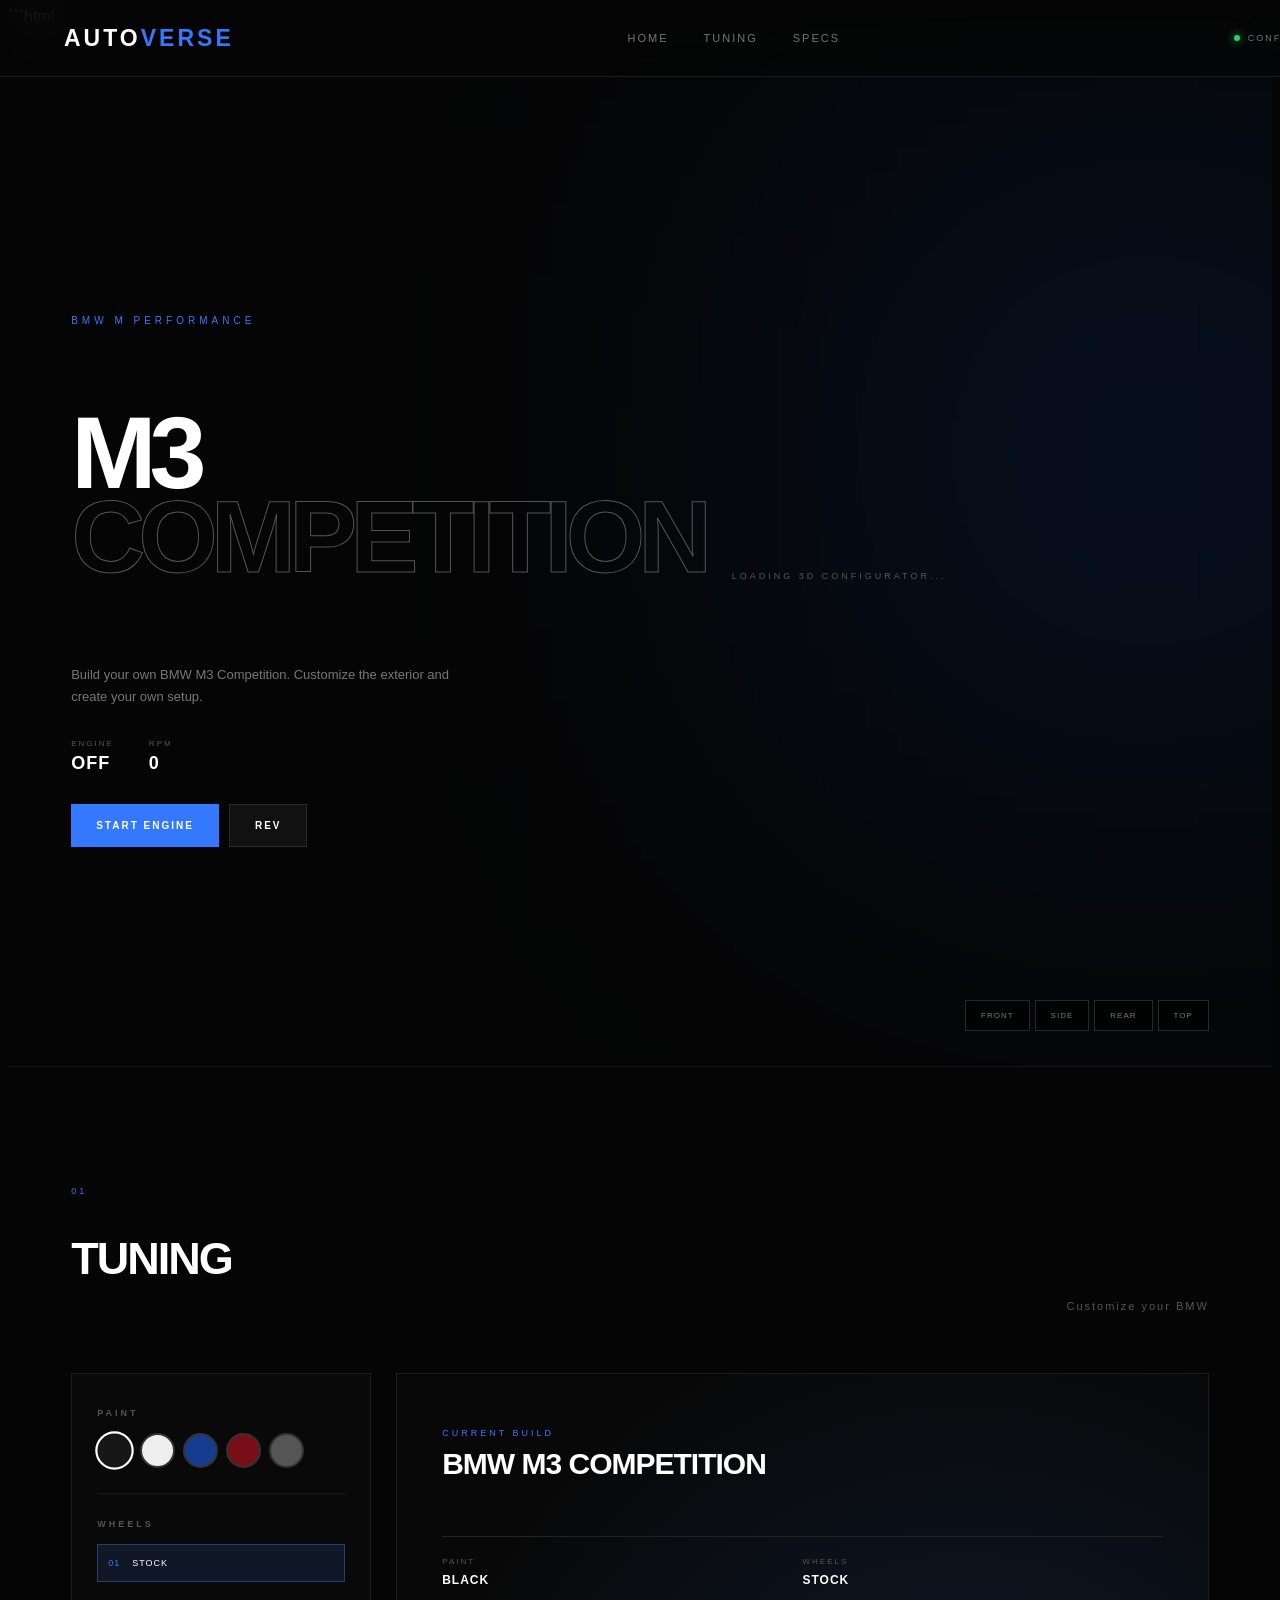
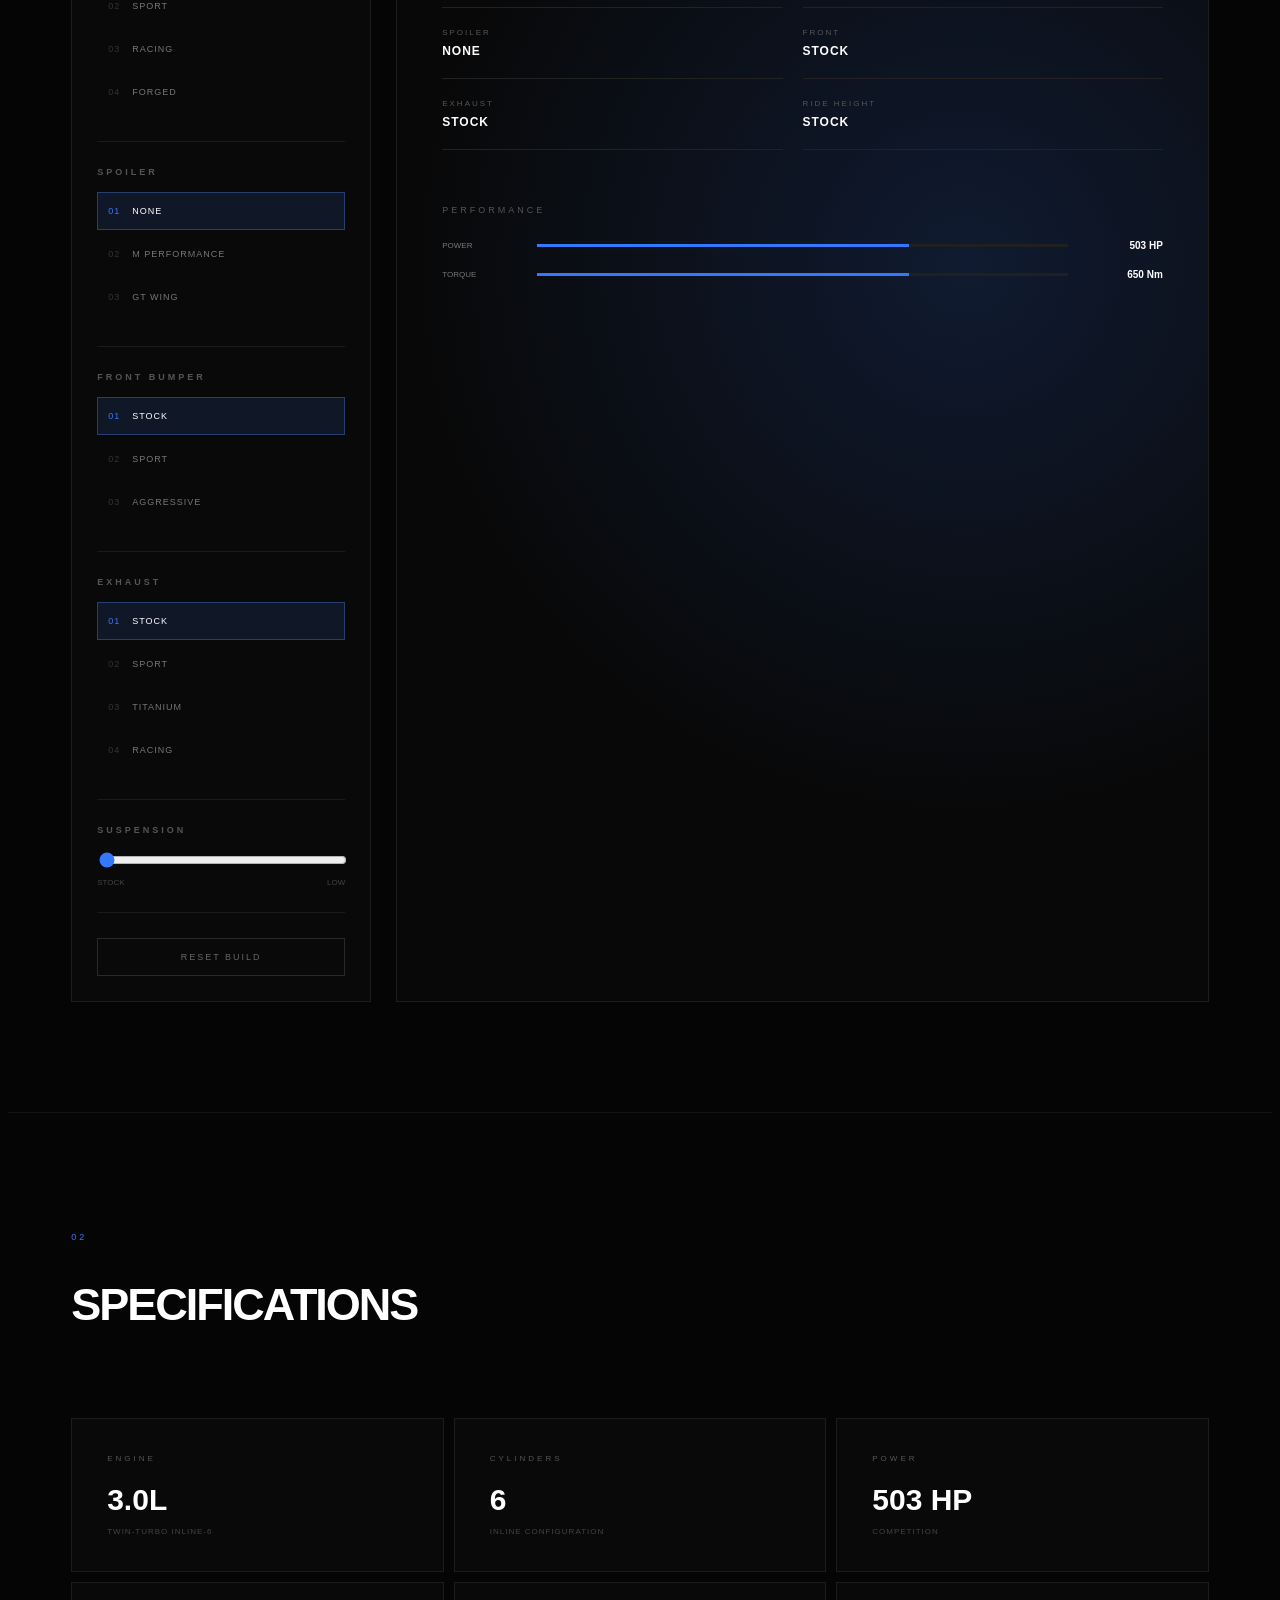
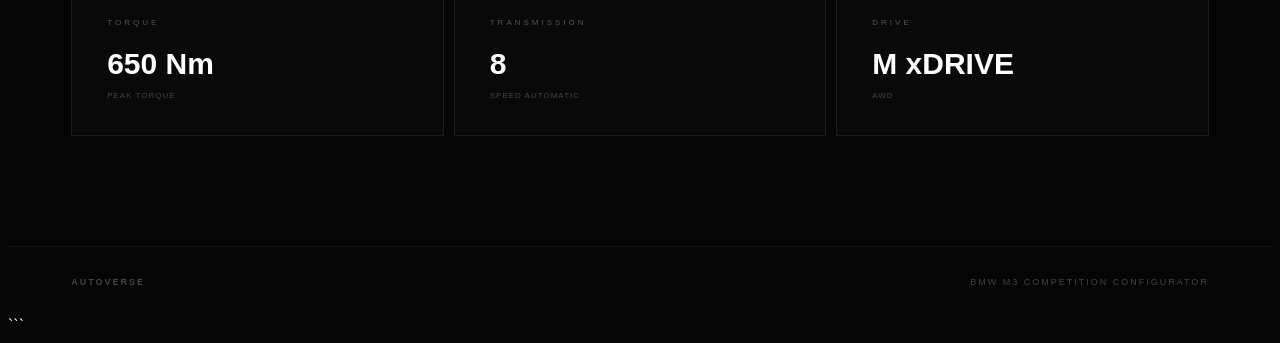
<file: index.html>
```html
<!DOCTYPE html>
<html lang="ka">
<head>
    <meta charset="UTF-8">
    <meta name="viewport" content="width=device-width, initial-scale=1.0">

    <title>AutoVerse | BMW M3 Competition</title>

    <link rel="stylesheet" href="style.css">
</head>

<body>

<header class="navbar">

    <div class="logo">
        AUTO<span>VERSE</span>
    </div>

    <nav>
        <a href="#home">HOME</a>
        <a href="#tuning">TUNING</a>
        <a href="#specs">SPECS</a>
    </nav>

    <div class="nav-status">
        <span class="status-dot"></span>
        CONFIGURATOR
    </div>

</header>


<main>

    <!-- HERO -->

    <section id="home" class="hero">

        <div class="hero-info">

            <p class="eyebrow">
                BMW M PERFORMANCE
            </p>

            <h1>
                M3
                <span>COMPETITION</span>
            </h1>

            <p class="hero-description">
                Build your own BMW M3 Competition.
                Customize the exterior and create your own setup.
            </p>

            <div class="engine-status">

                <div>
                    <small>ENGINE</small>
                    <strong id="engineState">OFF</strong>
                </div>

                <div>
                    <small>RPM</small>
                    <strong id="rpmValue">0</strong>
                </div>

            </div>

            <div class="hero-buttons">

                <button id="engineButton" class="primary-button">
                    START ENGINE
                </button>

                <button id="revButton" class="secondary-button">
                    REV
                </button>

            </div>

        </div>


        <!-- 3D CAR -->

        <div id="car-container">

            <div class="loading">
                LOADING 3D CONFIGURATOR...
            </div>

        </div>


        <!-- CAMERA BUTTONS -->

        <div class="camera-controls">

            <button data-camera="front">
                FRONT
            </button>

            <button data-camera="side">
                SIDE
            </button>

            <button data-camera="rear">
                REAR
            </button>

            <button data-camera="top">
                TOP
            </button>

        </div>

    </section>


    <!-- TUNING -->

    <section id="tuning" class="section">

        <div class="section-header">

            <div>
                <p class="section-number">01</p>
                <h2>TUNING</h2>
            </div>

            <p>
                Customize your BMW
            </p>

        </div>


        <div class="tuning-layout">


            <!-- TUNING MENU -->

            <aside class="tuning-menu">


                <div class="tuning-group">

                    <h3>PAINT</h3>

                    <div class="color-options">

                        <button
                            class="color-option active"
                            data-color="#171717"
                            style="background:#171717">
                        </button>

                        <button
                            class="color-option"
                            data-color="#eeeeee"
                            style="background:#eeeeee">
                        </button>

                        <button
                            class="color-option"
                            data-color="#143d8f"
                            style="background:#143d8f">
                        </button>

                        <button
                            class="color-option"
                            data-color="#790f16"
                            style="background:#790f16">
                        </button>

                        <button
                            class="color-option"
                            data-color="#555555"
                            style="background:#555555">
                        </button>

                    </div>

                </div>


                <div class="tuning-group">

                    <h3>WHEELS</h3>

                    <button class="option active" data-wheel="stock">
                        <span>01</span>
                        STOCK
                    </button>

                    <button class="option" data-wheel="sport">
                        <span>02</span>
                        SPORT
                    </button>

                    <button class="option" data-wheel="racing">
                        <span>03</span>
                        RACING
                    </button>

                    <button class="option" data-wheel="forged">
                        <span>04</span>
                        FORGED
                    </button>

                </div>


                <div class="tuning-group">

                    <h3>SPOILER</h3>

                    <button class="option active" data-spoiler="none">
                        <span>01</span>
                        NONE
                    </button>

                    <button class="option" data-spoiler="performance">
                        <span>02</span>
                        M PERFORMANCE
                    </button>

                    <button class="option" data-spoiler="gt">
                        <span>03</span>
                        GT WING
                    </button>

                </div>


                <div class="tuning-group">

                    <h3>FRONT BUMPER</h3>

                    <button class="option active" data-bumper="stock">
                        <span>01</span>
                        STOCK
                    </button>

                    <button class="option" data-bumper="sport">
                        <span>02</span>
                        SPORT
                    </button>

                    <button class="option" data-bumper="aggressive">
                        <span>03</span>
                        AGGRESSIVE
                    </button>

                </div>


                <div class="tuning-group">

                    <h3>EXHAUST</h3>

                    <button class="option active" data-exhaust="stock">
                        <span>01</span>
                        STOCK
                    </button>

                    <button class="option" data-exhaust="sport">
                        <span>02</span>
                        SPORT
                    </button>

                    <button class="option" data-exhaust="titanium">
                        <span>03</span>
                        TITANIUM
                    </button>

                    <button class="option" data-exhaust="racing">
                        <span>04</span>
                        RACING
                    </button>

                </div>


                <div class="tuning-group">

                    <h3>SUSPENSION</h3>

                    <input
                        id="suspension"
                        type="range"
                        min="0"
                        max="3"
                        value="0">

                    <div class="range-labels">
                        <span>STOCK</span>
                        <span>LOW</span>
                    </div>

                </div>


                <button id="resetButton" class="reset-button">
                    RESET BUILD
                </button>

            </aside>


            <!-- LIVE BUILD INFO -->

            <div class="build-panel">

                <div class="build-title">
                    <p>CURRENT BUILD</p>
                    <h2>BMW M3 COMPETITION</h2>
                </div>


                <div class="build-items">

                    <div>
                        <span>PAINT</span>
                        <strong id="paintName">BLACK</strong>
                    </div>

                    <div>
                        <span>WHEELS</span>
                        <strong id="wheelName">STOCK</strong>
                    </div>

                    <div>
                        <span>SPOILER</span>
                        <strong id="spoilerName">NONE</strong>
                    </div>

                    <div>
                        <span>FRONT</span>
                        <strong id="bumperName">STOCK</strong>
                    </div>

                    <div>
                        <span>EXHAUST</span>
                        <strong id="exhaustName">STOCK</strong>
                    </div>

                    <div>
                        <span>RIDE HEIGHT</span>
                        <strong id="heightName">STOCK</strong>
                    </div>

                </div>


                <div class="build-performance">

                    <p>PERFORMANCE</p>

                    <div class="performance-row">

                        <span>POWER</span>

                        <div class="bar">
                            <i id="powerBar"></i>
                        </div>

                        <strong id="powerValue">
                            503 HP
                        </strong>

                    </div>


                    <div class="performance-row">

                        <span>TORQUE</span>

                        <div class="bar">
                            <i id="torqueBar"></i>
                        </div>

                        <strong id="torqueValue">
                            650 Nm
                        </strong>

                    </div>

                </div>

            </div>

        </div>

    </section>


    <!-- SPECS -->

    <section id="specs" class="section specs-section">

        <div class="section-header">

            <div>
                <p class="section-number">02</p>
                <h2>SPECIFICATIONS</h2>
            </div>

        </div>


        <div class="spec-grid">

            <div class="spec-card">
                <span>ENGINE</span>
                <strong>3.0L</strong>
                <small>TWIN-TURBO INLINE-6</small>
            </div>

            <div class="spec-card">
                <span>CYLINDERS</span>
                <strong>6</strong>
                <small>INLINE CONFIGURATION</small>
            </div>

            <div class="spec-card">
                <span>POWER</span>
                <strong>503 HP</strong>
                <small>COMPETITION</small>
            </div>

            <div class="spec-card">
                <span>TORQUE</span>
                <strong>650 Nm</strong>
                <small>PEAK TORQUE</small>
            </div>

            <div class="spec-card">
                <span>TRANSMISSION</span>
                <strong>8</strong>
                <small>SPEED AUTOMATIC</small>
            </div>

            <div class="spec-card">
                <span>DRIVE</span>
                <strong>M xDRIVE</strong>
                <small>AWD</small>
            </div>

        </div>

    </section>

</main>


<footer>

    <strong>AUTOVERSE</strong>

    <span>
        BMW M3 COMPETITION CONFIGURATOR
    </span>

</footer>


<!-- THREE.JS -->

<script type="importmap">
{
    "imports": {
        "three": "https://cdn.jsdelivr.net/npm/three@0.180.0/build/three.module.js",
        "three/addons/": "https://cdn.jsdelivr.net/npm/three@0.180.0/examples/jsm/"
    }
}
</script>

<script type="module" src="script.js"></script>

</body>
</html>
```
</file>
<file: style.css>
```css
* {
    margin: 0;
    padding: 0;
    box-sizing: border-box;
}

html {
    scroll-behavior: smooth;
}

body {
    background: #050505;
    color: #ffffff;
    font-family: Arial, Helvetica, sans-serif;
    overflow-x: hidden;
}

button {
    font-family: inherit;
}


/* =========================
   NAVBAR
========================= */

.navbar {
    position: fixed;

    top: 0;
    left: 0;

    width: 100%;
    height: 76px;

    padding: 0 5%;

    display: flex;
    align-items: center;
    justify-content: space-between;

    z-index: 100;

    background: rgba(5, 5, 5, 0.82);

    border-bottom: 1px solid #1b1b1b;

    backdrop-filter: blur(20px);
}

.logo {
    font-size: 23px;

    font-weight: 900;

    letter-spacing: 3px;
}

.logo span {
    color: #3478ff;
}

nav {
    display: flex;

    gap: 35px;
}

nav a {
    color: #777;

    text-decoration: none;

    font-size: 11px;

    letter-spacing: 2px;

    transition: 0.3s;
}

nav a:hover {
    color: #fff;
}

.nav-status {
    font-size: 9px;

    color: #777;

    letter-spacing: 2px;

    display: flex;

    align-items: center;

    gap: 8px;
}

.status-dot {
    width: 6px;
    height: 6px;

    background: #25d366;

    border-radius: 50%;

    box-shadow: 0 0 10px #25d366;
}


/* =========================
   HERO
========================= */

.hero {
    min-height: 100vh;

    position: relative;

    display: grid;

    grid-template-columns: 35% 65%;

    align-items: center;

    padding: 100px 5% 40px;

    overflow: hidden;
}

.hero::before {
    content: "";

    position: absolute;

    width: 650px;
    height: 650px;

    right: -200px;
    top: 100px;

    background: #123c8c;

    filter: blur(180px);

    opacity: 0.22;
}

.hero-info {
    position: relative;

    z-index: 10;
}

.eyebrow {
    color: #3478ff;

    font-size: 10px;

    letter-spacing: 4px;

    margin-bottom: 20px;
}

h1 {
    font-size: clamp(60px, 8vw, 115px);

    line-height: 0.82;

    letter-spacing: -7px;

    font-weight: 900;
}

h1 span {
    display: block;

    color: transparent;

    -webkit-text-stroke: 1px #555;
}

.hero-description {
    color: #777;

    max-width: 400px;

    line-height: 1.7;

    font-size: 13px;

    margin-top: 30px;
}


/* =========================
   ENGINE STATUS
========================= */

.engine-status {
    display: flex;

    gap: 35px;

    margin-top: 30px;
}

.engine-status div {
    display: flex;

    flex-direction: column;

    gap: 5px;
}

.engine-status small {
    color: #555;

    font-size: 8px;

    letter-spacing: 2px;
}

.engine-status strong {
    font-size: 18px;

    letter-spacing: 1px;
}

#engineState.running {
    color: #25d366;
}


/* =========================
   BUTTONS
========================= */

.hero-buttons {
    display: flex;

    gap: 10px;

    margin-top: 30px;
}

.primary-button,
.secondary-button {
    border: none;

    padding: 15px 25px;

    cursor: pointer;

    font-size: 10px;

    letter-spacing: 2px;

    font-weight: bold;

    transition: 0.3s;
}

.primary-button {
    background: #3478ff;

    color: white;
}

.primary-button:hover {
    background: #5b92ff;

    transform: translateY(-2px);
}

.primary-button.running {
    background: #16833a;
}

.secondary-button {
    background: #111;

    color: white;

    border: 1px solid #292929;
}

.secondary-button:hover {
    border-color: #3478ff;
}


/* =========================
   3D CONTAINER
========================= */

#car-container {
    width: 100%;
    height: 650px;

    position: relative;
}

#car-container canvas {
    display: block;

    width: 100% !important;
    height: 100% !important;
}

.loading {
    position: absolute;

    inset: 0;

    display: flex;

    align-items: center;
    justify-content: center;

    color: #555;

    font-size: 9px;

    letter-spacing: 3px;

    pointer-events: none;
}


/* =========================
   CAMERA
========================= */

.camera-controls {
    position: absolute;

    bottom: 35px;

    right: 5%;

    z-index: 20;

    display: flex;

    gap: 5px;
}

.camera-controls button {
    background: rgba(0, 0, 0, 0.7);

    border: 1px solid #282828;

    color: #777;

    padding: 10px 15px;

    cursor: pointer;

    font-size: 8px;

    letter-spacing: 1px;

    transition: 0.3s;
}

.camera-controls button:hover {
    color: white;

    border-color: #3478ff;
}


/* =========================
   SECTION
========================= */

.section {
    padding: 110px 5%;

    border-top: 1px solid #151515;
}

.section-header {
    display: flex;

    align-items: flex-end;

    justify-content: space-between;

    margin-bottom: 50px;
}

.section-number {
    color: #3478ff;

    font-size: 9px;

    letter-spacing: 3px;

    margin-bottom: 10px;
}

.section-header h2 {
    font-size: 45px;

    letter-spacing: -2px;
}

.section-header > p {
    color: #555;

    font-size: 11px;

    letter-spacing: 2px;
}


/* =========================
   TUNING
========================= */

.tuning-layout {
    display: grid;

    grid-template-columns: 300px 1fr;

    gap: 25px;
}

.tuning-menu {
    background: #090909;

    border: 1px solid #1d1d1d;

    padding: 25px;
}

.tuning-group {
    padding-bottom: 25px;

    margin-bottom: 25px;

    border-bottom: 1px solid #1b1b1b;
}

.tuning-group h3 {
    color: #555;

    font-size: 9px;

    letter-spacing: 3px;

    margin-bottom: 15px;
}


/* =========================
   COLORS
========================= */

.color-options {
    display: flex;

    gap: 8px;

    flex-wrap: wrap;
}

.color-option {
    width: 35px;
    height: 35px;

    border-radius: 50%;

    border: 2px solid #333;

    cursor: pointer;

    transition: 0.2s;
}

.color-option:hover,
.color-option.active {
    border-color: white;

    transform: scale(1.1);
}


/* =========================
   OPTIONS
========================= */

.option {
    width: 100%;

    padding: 13px 10px;

    margin-bottom: 5px;

    display: flex;

    align-items: center;

    gap: 12px;

    background: transparent;

    border: 1px solid transparent;

    color: #777;

    text-align: left;

    cursor: pointer;

    font-size: 9px;

    letter-spacing: 1px;

    transition: 0.2s;
}

.option span {
    color: #333;
}

.option:hover {
    color: white;

    background: #111;
}

.option.active {
    color: white;

    background: #101827;

    border-color: #263f70;
}

.option.active span {
    color: #3478ff;
}


/* =========================
   RANGE
========================= */

input[type="range"] {
    width: 100%;

    accent-color: #3478ff;

    cursor: pointer;
}

.range-labels {
    display: flex;

    justify-content: space-between;

    color: #444;

    font-size: 8px;

    margin-top: 8px;
}


/* =========================
   RESET
========================= */

.reset-button {
    width: 100%;

    padding: 13px;

    background: transparent;

    border: 1px solid #292929;

    color: #666;

    cursor: pointer;

    font-size: 9px;

    letter-spacing: 2px;

    transition: 0.3s;
}

.reset-button:hover {
    color: white;

    border-color: #3478ff;
}


/* =========================
   BUILD PANEL
========================= */

.build-panel {
    min-height: 600px;

    background:
        radial-gradient(
            circle at 70% 40%,
            #101b31,
            #080808 60%
        );

    border: 1px solid #1d1d1d;

    padding: 45px;
}

.build-title p {
    color: #3478ff;

    font-size: 9px;

    letter-spacing: 3px;
}

.build-title h2 {
    margin-top: 8px;

    font-size: 30px;

    letter-spacing: -1px;
}

.build-items {
    display: grid;

    grid-template-columns: repeat(2, 1fr);

    margin-top: 55px;

    border-top: 1px solid #222;
}

.build-items div {
    padding: 20px 0;

    border-bottom: 1px solid #222;
}

.build-items div:nth-child(odd) {
    margin-right: 20px;
}

.build-items span {
    display: block;

    color: #555;

    font-size: 8px;

    letter-spacing: 2px;

    margin-bottom: 7px;
}

.build-items strong {
    font-size: 12px;

    letter-spacing: 1px;
}


/* =========================
   PERFORMANCE
========================= */

.build-performance {
    margin-top: 55px;
}

.build-performance > p {
    color: #555;

    font-size: 9px;

    letter-spacing: 3px;

    margin-bottom: 25px;
}

.performance-row {
    display: grid;

    grid-template-columns: 80px 1fr 80px;

    align-items: center;

    gap: 15px;

    margin-bottom: 18px;
}

.performance-row span {
    color: #777;

    font-size: 8px;
}

.performance-row strong {
    font-size: 10px;

    text-align: right;
}

.bar {
    height: 3px;

    background: #202020;
}

.bar i {
    display: block;

    height: 100%;

    width: 70%;

    background: #3478ff;

    transition: 0.5s;
}


/* =========================
   SPECS
========================= */

.spec-grid {
    display: grid;

    grid-template-columns: repeat(3, 1fr);

    gap: 10px;
}

.spec-card {
    background: #090909;

    border: 1px solid #1c1c1c;

    padding: 35px;
}

.spec-card span {
    display: block;

    color: #555;

    font-size: 8px;

    letter-spacing: 3px;

    margin-bottom: 20px;
}

.spec-card strong {
    display: block;

    font-size: 30px;
}

.spec-card small {
    display: block;

    color: #444;

    font-size: 8px;

    margin-top: 10px;

    letter-spacing: 1px;
}


/* =========================
   FOOTER
========================= */

footer {
    padding: 30px 5%;

    border-top: 1px solid #151515;

    display: flex;

    justify-content: space-between;

    color: #444;

    font-size: 9px;

    letter-spacing: 2px;
}


/* =========================
   RESPONSIVE
========================= */

@media (max-width: 1000px) {

    nav {
        display: none;
    }

    .hero {
        grid-template-columns: 1fr;

        padding-top: 120px;
    }

    .hero-info {
        text-align: center;
    }

    .hero-description {
        margin-left: auto;
        margin-right: auto;
    }

    .hero-buttons,
    .engine-status {
        justify-content: center;
    }

    #car-container {
        height: 500px;
    }

    .tuning-layout {
        grid-template-columns: 1fr;
    }

}


@media (max-width: 700px) {

    .section-header {
        display: block;
    }

    .section-header > p {
        margin-top: 15px;
    }

    .spec-grid {
        grid-template-columns: 1fr;
    }

    .build-panel {
        padding: 25px;
    }

    .camera-controls {
        bottom: 15px;
        right: 50%;

        transform: translateX(50%);
    }

    h1 {
        font-size: 65px;
    }

}
```
</file>
